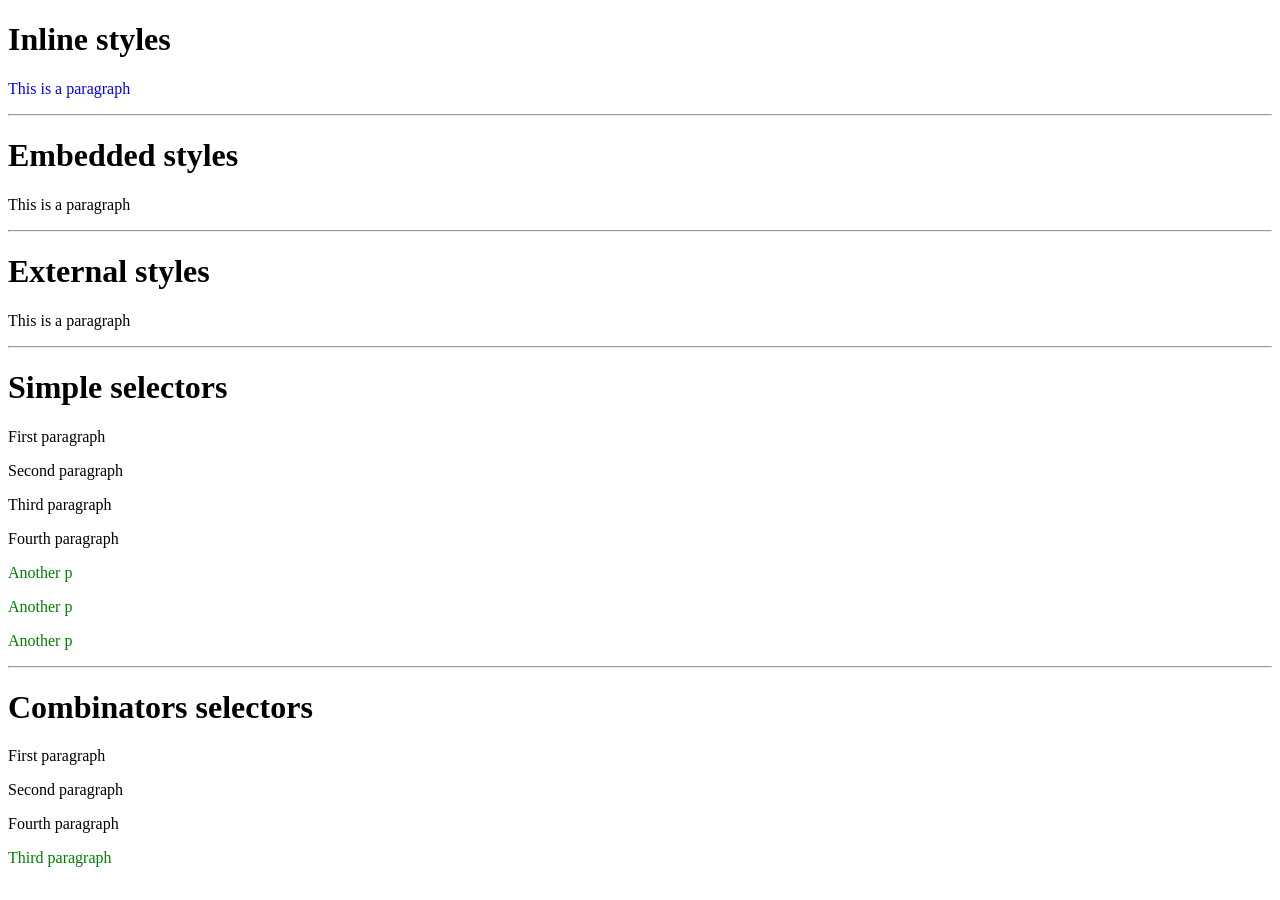
<file: CSSSelectors/index.html>
<!DOCTYPE html>
<html>

<head>
    <title>CSS Selectors</title>
    <style>
        /* p {
            color: red;
        } */

        /* #paragraphContainer {
            color: red;
        } */

        /* .paragraphContainer {
            color: blue;
        } */

        /* #blueParagraph1, #blueParagraph2, #blueParagraph3 {
            color: blue;
        } */

        /* * {
            margin: 0px;
            padding: 0px;
        } */

        div ~ p {
            color: green;
        }
    </style>

    <!-- <link rel="stylesheet" type="text/css" href="css/index.css"></link> -->
</head>

<body>
    <h1>Inline styles</h1>
    <p style="color:blue">This is a paragraph</p>
    <hr>
    <h1>Embedded styles</h1>
    <p>This is a paragraph</p>
    <hr>
    <h1>External styles</h1>
    <p>This is a paragraph</p>
    <hr>
    <h1>Simple selectors</h1>
    <div id="paragraphContainer" class="paragraph-container">
        <p id="blueParagraph1">First paragraph</p>
        <p id="blueParagraph2">Second paragraph</p>
        <p>Third paragraph</p>
        <p id="blueParagraph3">Fourth paragraph</p>
    </div>
    <p>Another p</p>
    <p>Another p</p>
    <p>Another p</p>
    <hr>
    <h1>Combinators selectors</h1>
    <div>
        <p>First paragraph</p>
        <p>Second paragraph</p>
        <section>
            <p>Fourth paragraph</p>
        </section>
    </div>
    <p>Third paragraph</p>

</body>

</html>
</file>
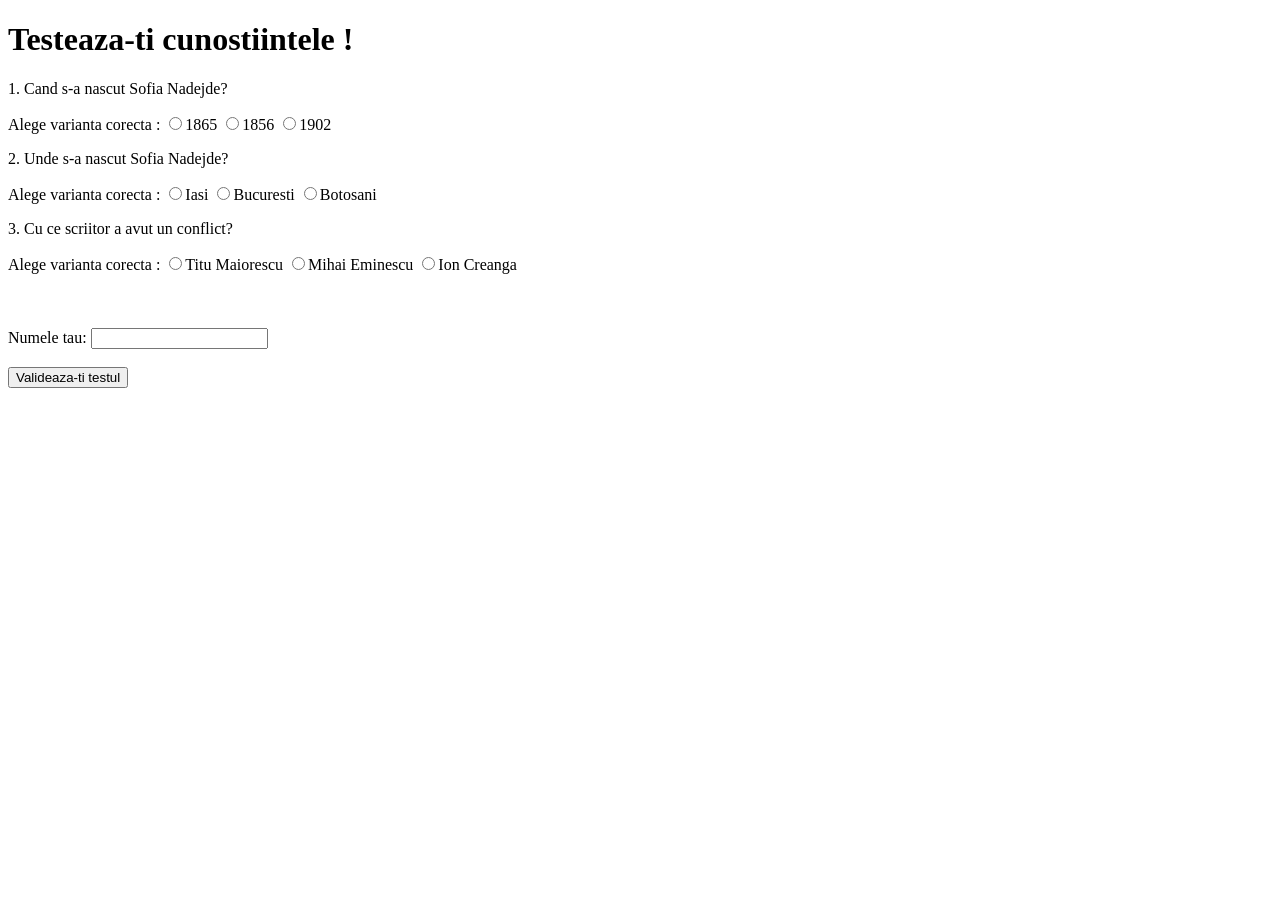
<file: Classwork/FormularSofia.html>
<!DOCTYPE html>
<html>
    <head>
        <title>Testeaza-ti cunostiintele!</title>
    </head>
    <body>
            <h1>Testeaza-ti cunostiintele !</h1>
            <p>1. Cand s-a nascut Sofia Nadejde?</p>
            <form>
                <input name="id" type="hidden" value="AnNastere">
                <label for="AnNastere">Alege varianta corecta :</label>
                    <input type="radio" name="anul">1865
                    <input type="radio" name="anul">1856
                    <input type="radio" name="anul">1902
            </form>
            <p>2. Unde s-a nascut Sofia Nadejde?</p>
            <form>
                <input name="id" type="hidden" value="LocNastere">
                <label for="LocNastere">Alege varianta corecta :</label>
                    <input type="radio" name="oras">Iasi
                    <input type="radio" name="oras">Bucuresti
                    <input type="radio" name="oras">Botosani
            </form>
            <p>3. Cu ce scriitor a avut un conflict?</p>
            <form>
                <input name="id" type="hidden" value="Scriitor">
                <label for="Scriitor">Alege varianta corecta :</label>
                    <input type="radio" name="scriitorul">Titu Maiorescu
                    <input type="radio" name="scriitorul">Mihai Eminescu
                    <input type="radio" name="scriitorul">Ion Creanga
            </form>

            <br>
            <br>
            <br>

            <form>
                <input name="id" type="hidden" value="123456"/>
                <label for="username">Numele tau:</label>
                <input id="username" type="text" />
        
                <br>
                <br>
        
                <input type="submit" value="Valideaza-ti testul" />
            </form>
    </body>
</html>
</file>
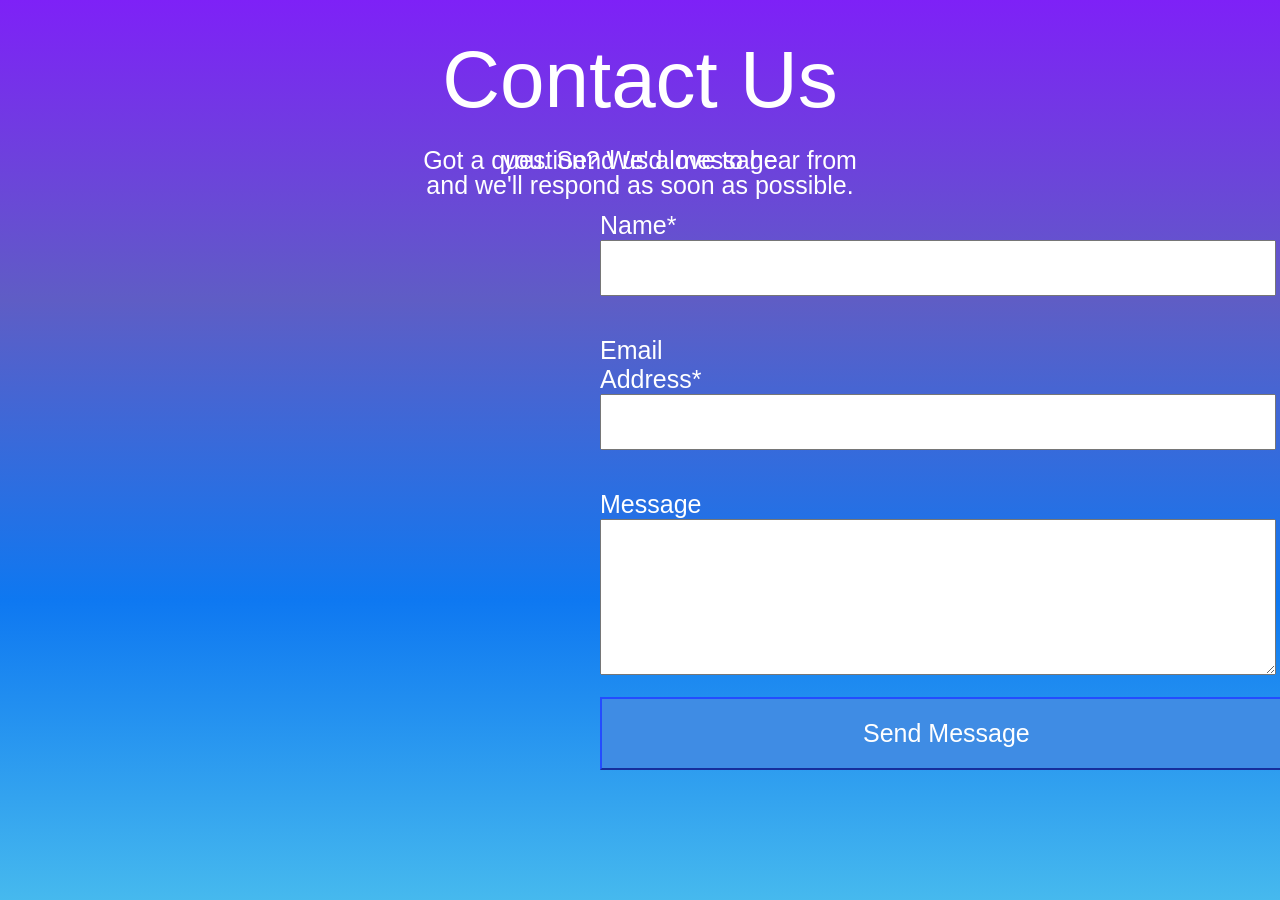
<file: Homeworks/css/contactus.html>
<!DOCTYPE html>
<html>

<head>
    <title>Contact Us</title>
    <link rel="stylesheet" type="text/css" href="css/contactus.css">
</head>

<body>
    <div class="linear-gradient">
        <div class="page">
            <p class="contact-us">Contact Us</p>
            <p class="question-paragraph">Got a question? We'd love to hear from you. Send us a message</p>
            <p class="question-paragraph">and we'll respond as soon as possible.</p>
            <div class="name">Name*</div>
            <textarea class="text-name" name="name"></textarea>
            <br>
            <br>
            <br>
            <div class="email">Email Address*</div>
            <textarea class="text-email" name="email"></textarea>
            <br>
            <br>
            <br>
            <div class="message">Message</div>
            <textarea class="text-message" name="message"></textarea>
            <br>
            <br>
            <input class="send-message" type="button" value="Send Message">
        </div>
    </div>
</body>

</html>
</file>
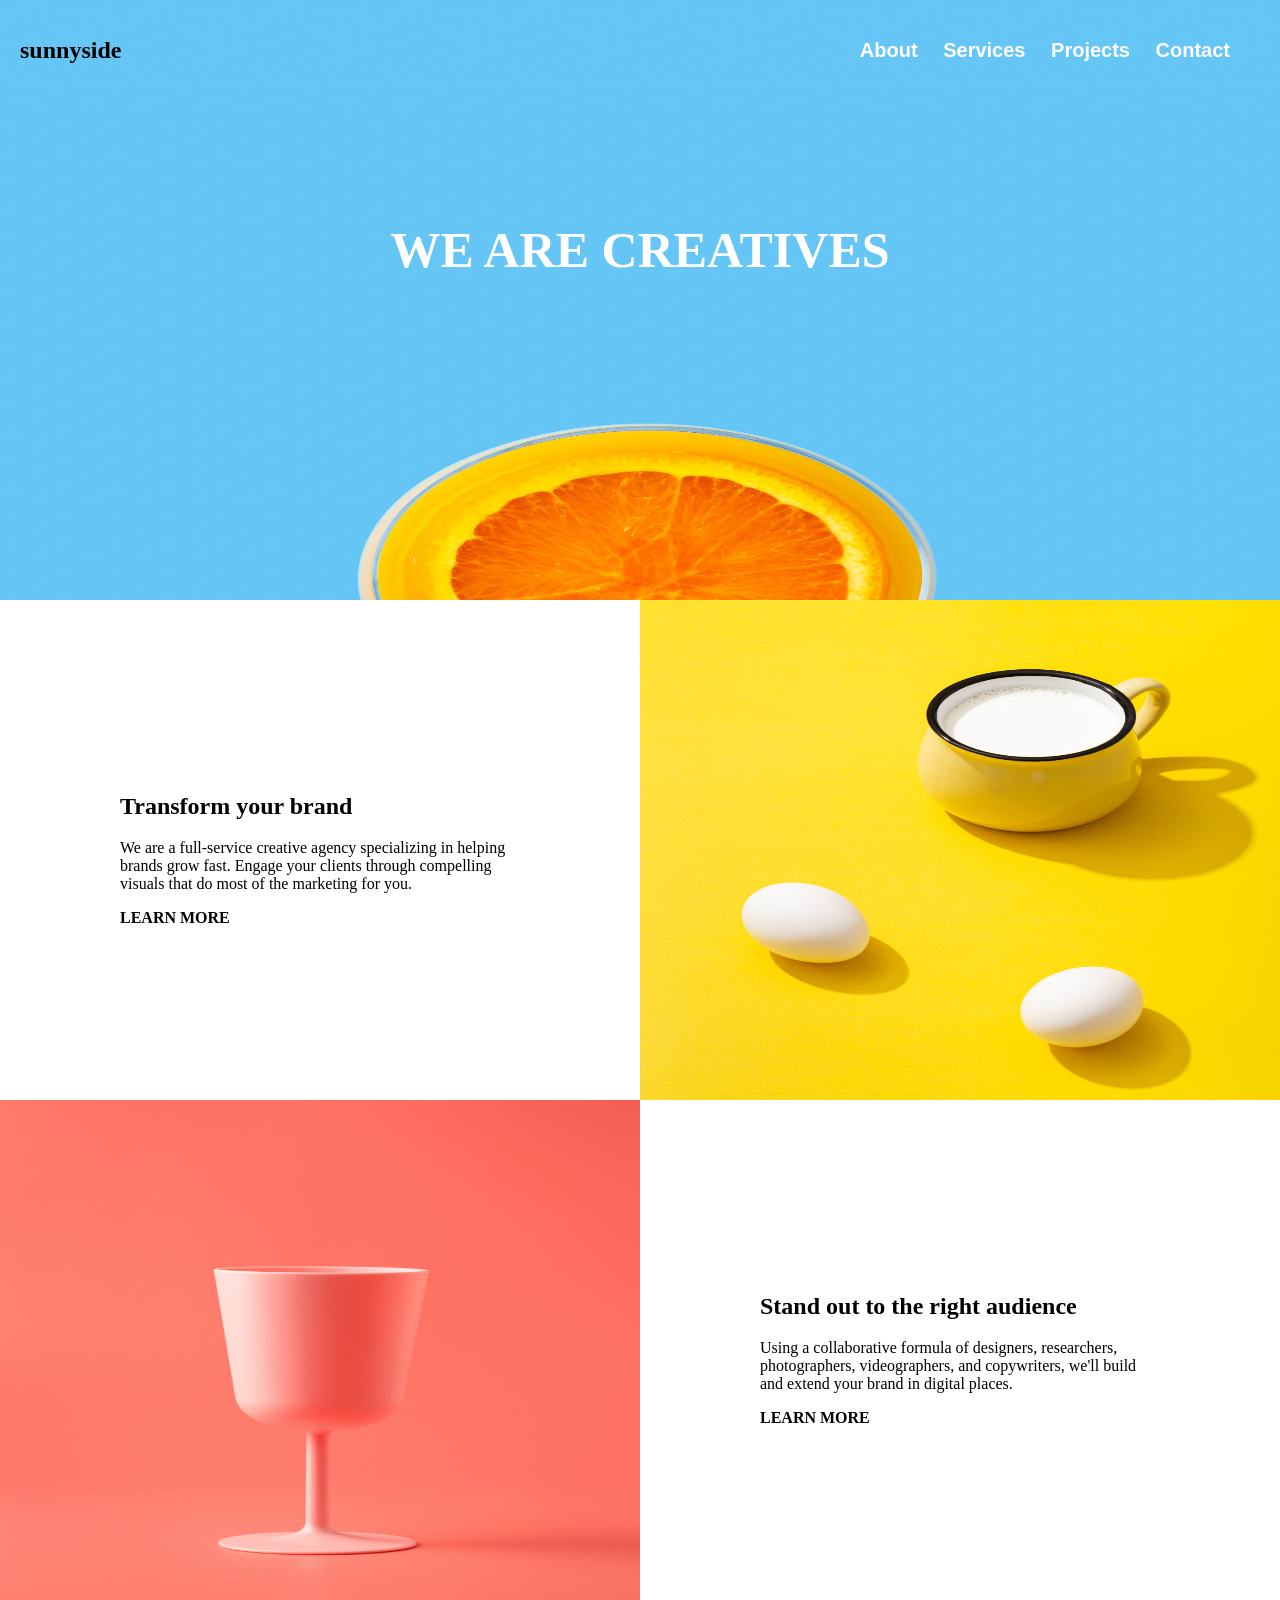
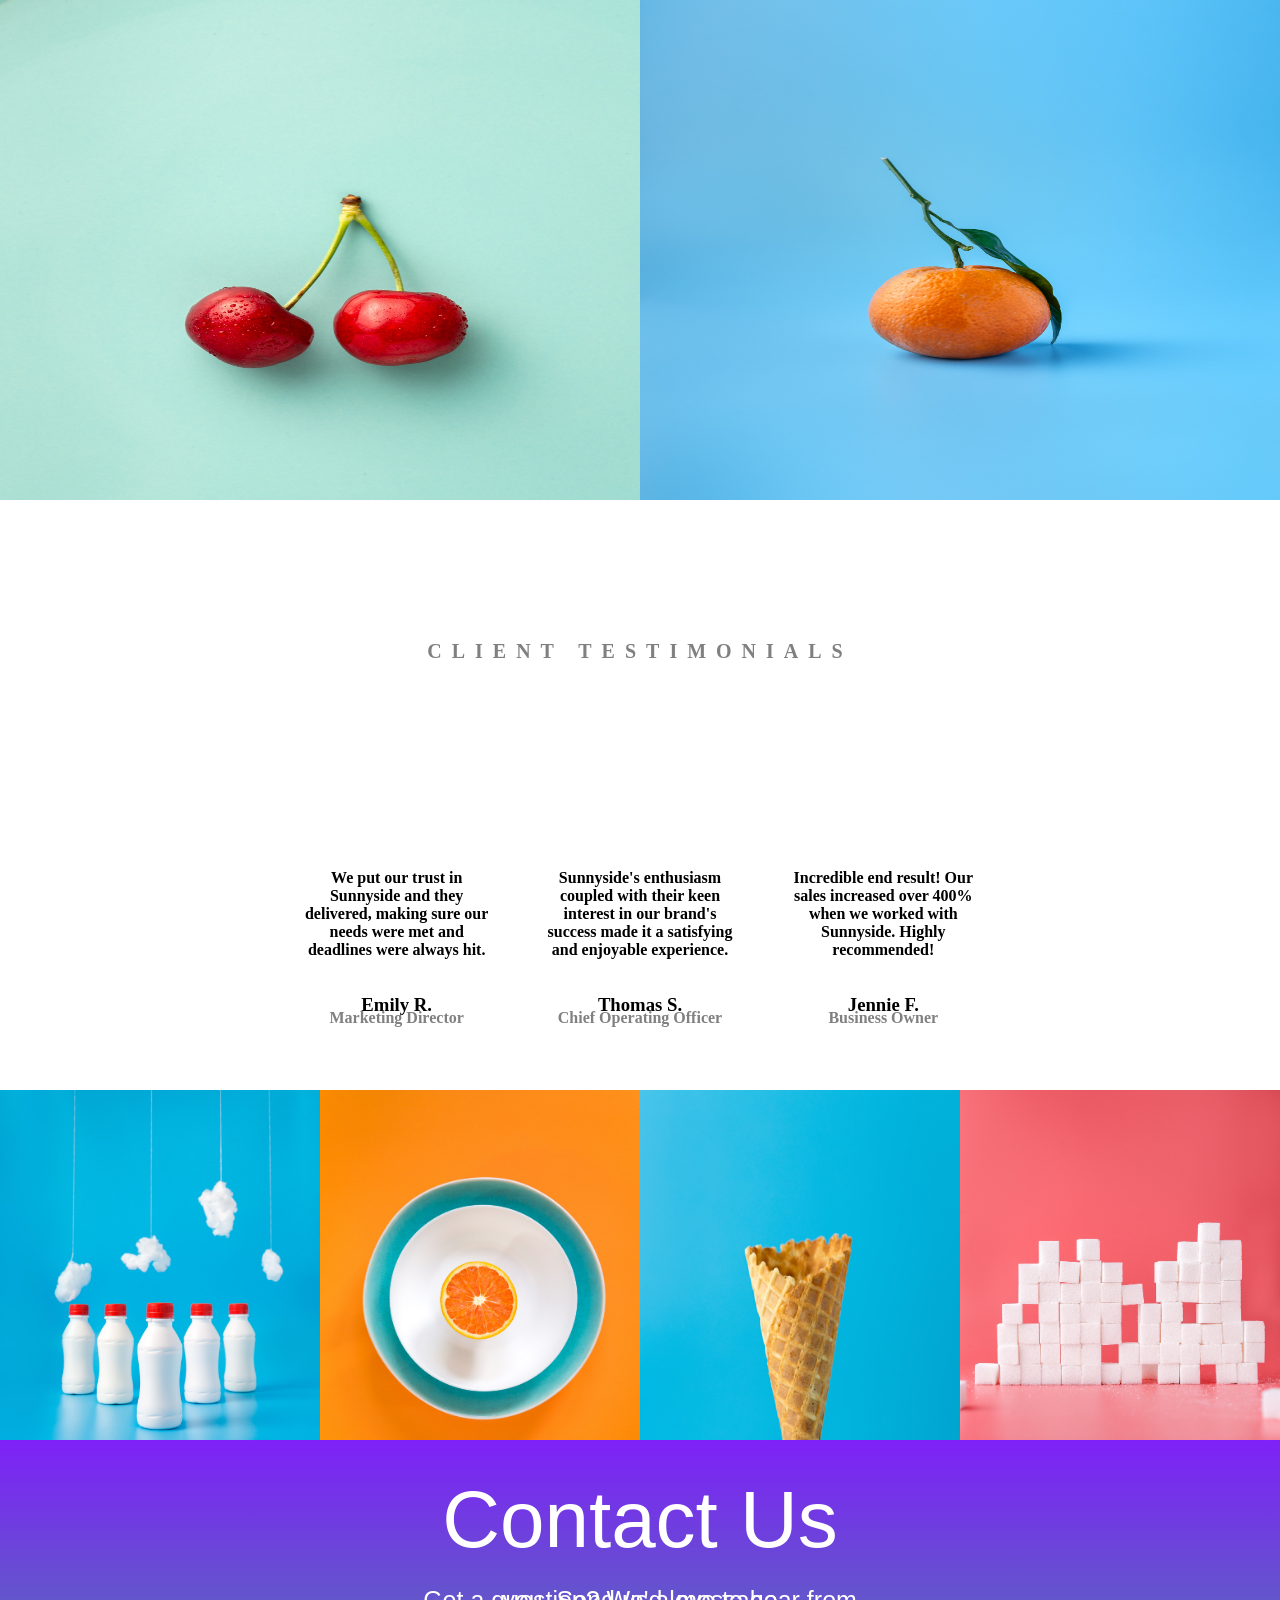
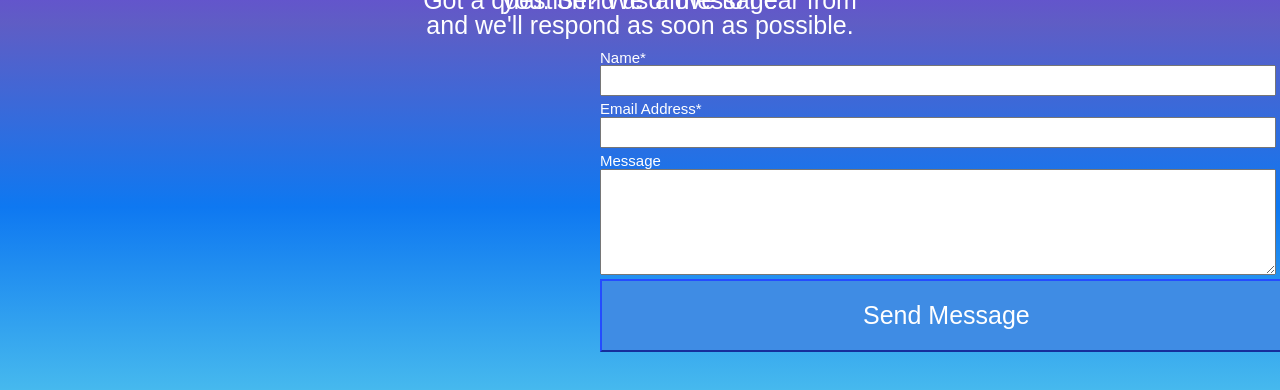
<file: Homeworks/GRID/grid.html>
<!DOCTYPE html>
<html>
<head>
    <title> Grid Homework </title>
    <link rel="stylesheet" type="text/css" href="CSS/grid.css">
</head>

<body>
    <div class="header">
        <h2>sunnyside</h2>
        <div class="menu">
            <a href="https://www.google.com/">About</a>
            <a href="https://www.google.com/">Services</a>
            <a href="https://www.google.com/">Projects</a>
            <a href="#footer">Contact</a>
        </div>
    </div>
    <div id="creatives" class="orange-juice">WE ARE CREATIVES</div>
    <div class="transform-your-brand">
        <div class="transform">
            <h2>Transform your brand</h2>
            <p>We are a full-service creative agency specializing in helping brands grow
                fast. Engage your clients through compelling visuals that do most of the marketing for you.</p>
            <a class="learn-more" href="#learnMore">LEARN MORE</a>
        </div>
    </div>
    <div class="eggs"></div>
    <div class="glass"></div>
    <div class="stand-out">
        <div class="stand">
            <h2>Stand out to the right audience</h2>
            <p>Using a collaborative formula of designers, researchers, photographers,
                videographers, and copywriters, we'll build and extend your brand in digital places.</p>
            <a class="learn-more" href="#learnMore">LEARN MORE</a>
        </div>
    </div>
    <div class="cherries"></div>
    <div class="orange"></div>
    <div class="testimonials">
        <h4 class="client-testimonials">CLIENT TESTIMONIALS</h4>
        <div class="reviews">
            <div class="emily">
                <p>
                    We put our trust in Sunnyside and they
                    delivered, making sure our needs were met
                    and deadlines were always hit.</p>
                <h3>Emily R.</h3>
                <h4 class="functions">Marketing Director</h4>
            </div>
            <div class="thomas">
                <p>
                    Sunnyside's enthusiasm coupled with their
                    keen interest in our brand's success made it
                    a satisfying and enjoyable experience.</p>
                <h3>Thomas S.</h3>
                <h4 class="functions">Chief Operating Officer</h4>
            </div>
            <div class="jennie">
                <p>
                    Incredible end result! Our sales increased
                    over 400% when we worked with Sunnyside.
                    Highly recommended!</p>
                <h3>Jennie F.</h3>
                <h4 class="functions">Business Owner</h4>
            </div>
        </div>
    </div>
    <div class="white-bottles"></div>
    <div class="orange-bowl"></div>
    <div class="ice-cone"></div>
    <div class="sugar-cubes"></div>
    <div id="footer">
        <div class="linear-gradient">
            <div class="page">
                <p class="contact-us">Contact Us</p>
                <p class="question-paragraph">Got a question? We'd love to hear from you. Send us a message</p>
                <p class="question-paragraph">and we'll respond as soon as possible.</p>
                <div class="name">Name*</div>
                <textarea class="text-name" name="name"></textarea>
                <div class="email">Email Address*</div>
                <textarea class="text-email" name="email"></textarea>
                <div class="message">Message</div>
                <textarea class="text-message" name="message"></textarea>
                <input class="send-message" type="button" value="Send Message">
            </div>
        </div>
    </div>
</body>

</html>
</file>
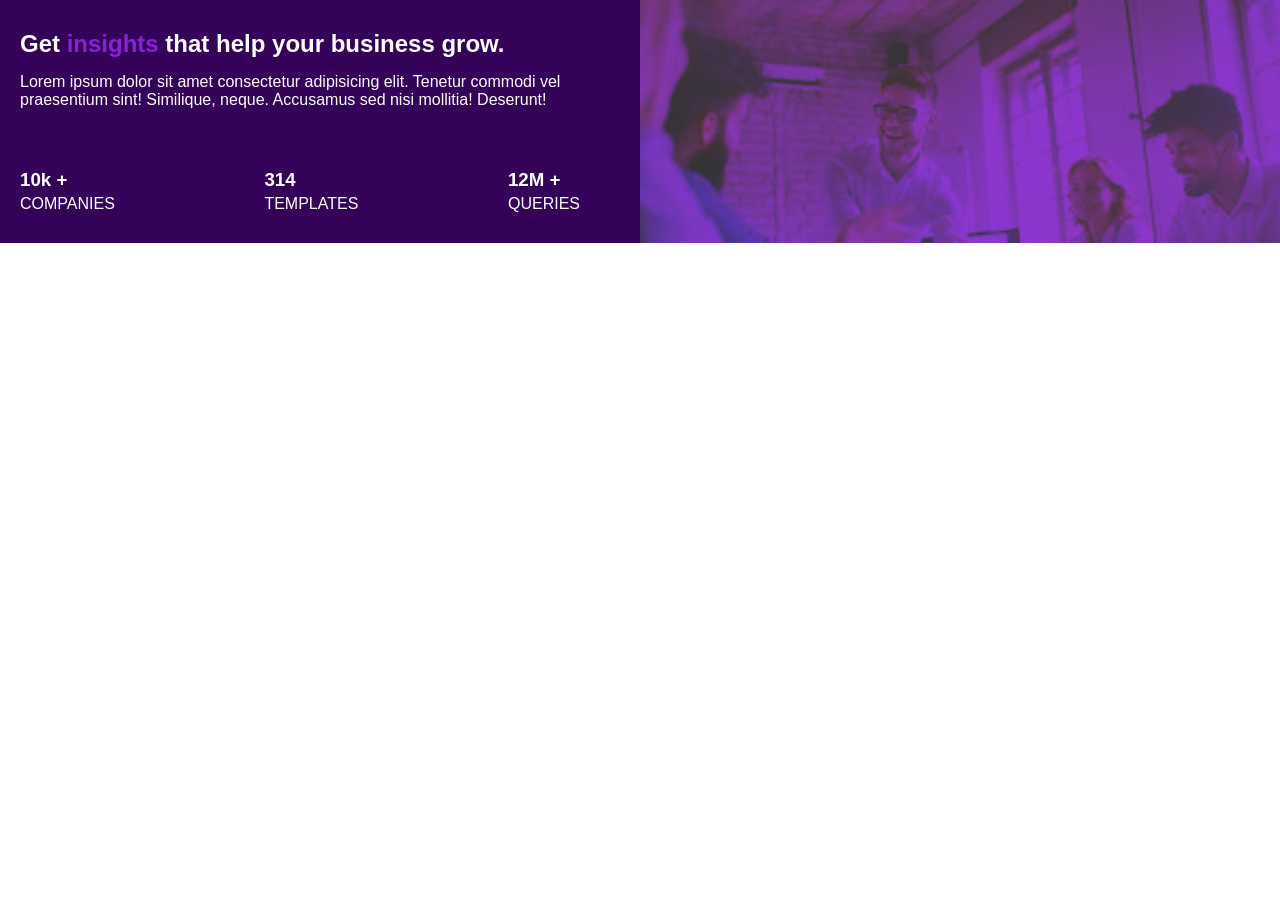
<file: Homeworks/ResponsiveDesign/ResponsiveDesignHomework.html>
<!DOCTYPE html>
<html>

<head>
    <meta name="viewport" content="width=device-width, initial-scale=1.0">
    <link rel="stylesheet" type="text/css" href="CSS/ResponsiveDesign.css">
</head>

<body>
    <div class="container">
        <div class="left-container">
            <h2>Get <span class="secondary-color">insights</span> that help your business grow.</h2>
            <p class="sub-heading">Lorem ipsum dolor sit amet consectetur adipisicing elit. Tenetur commodi vel
                praesentium sint! Similique, neque. Accusamus sed nisi mollitia! Deserunt!</p>
            <div class="statistics-data">
                <div>
                    <h3 class="margin-bottom-sm">10k +</h3>
                    <p class="margin-statistics">COMPANIES</p>
                </div>
                <div>
                    <h3 class="margin-bottom-sm">314</h3>
                    <p class="margin-statistics">TEMPLATES</p>
                </div>
                <div>
                    <h3 class="margin-bottom-sm">12M +</h3>
                    <p class="margin-statistics">QUERIES</p>
                </div>
            </div>
        </div>
        <div class="right-container">
            <div class="layer"></div>
        </div>
    </div>
</body>

</html>
</file>
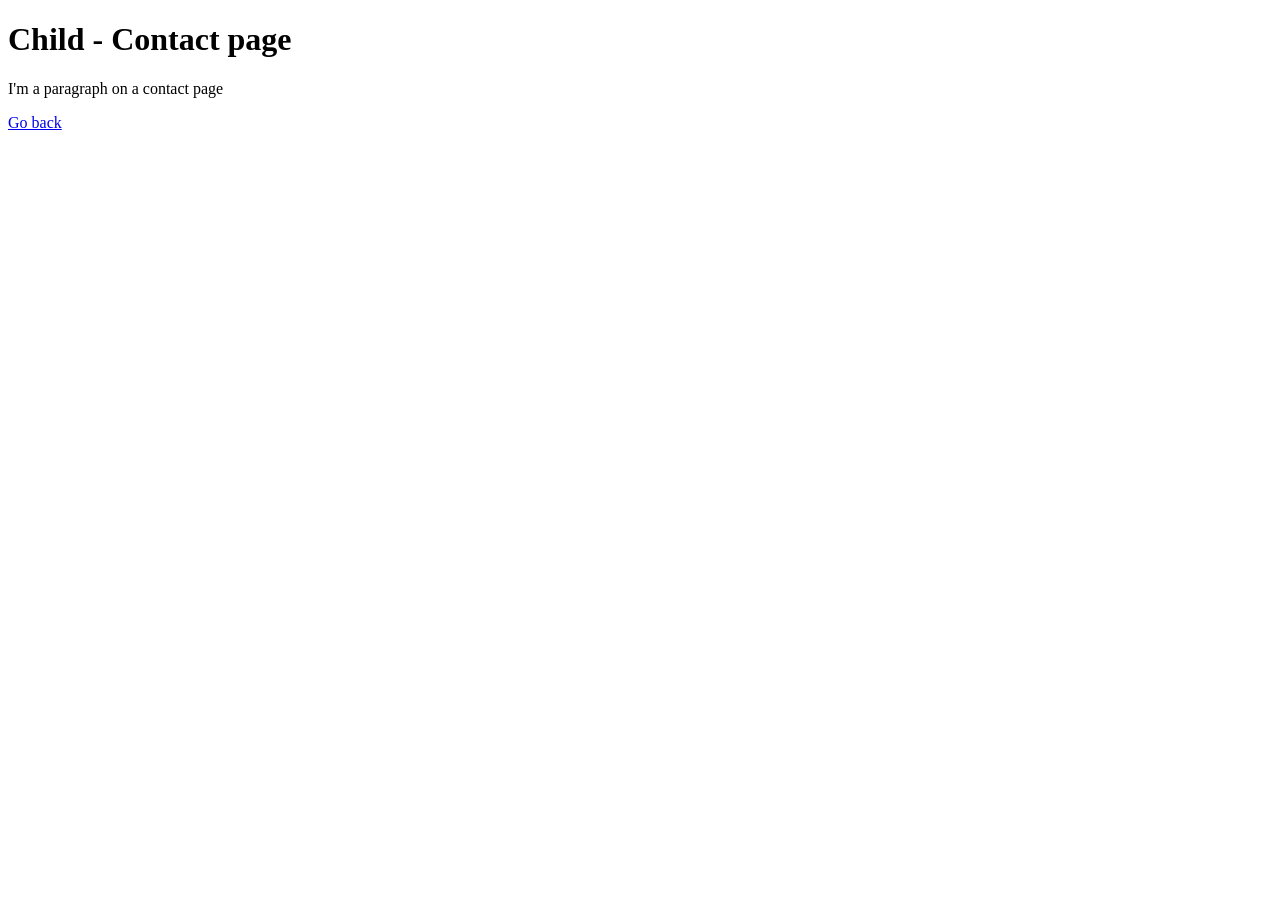
<file: HTML/pages/contact.html>
<!DOCTYPE html>
<html>
    <head>


    </head>
    <body>
        <h1>Child - Contact page</h1>
        <p>I'm a paragraph on a contact page</p>
        <a href="../index.html">Go back</a>

    </body>
</html>
</file>
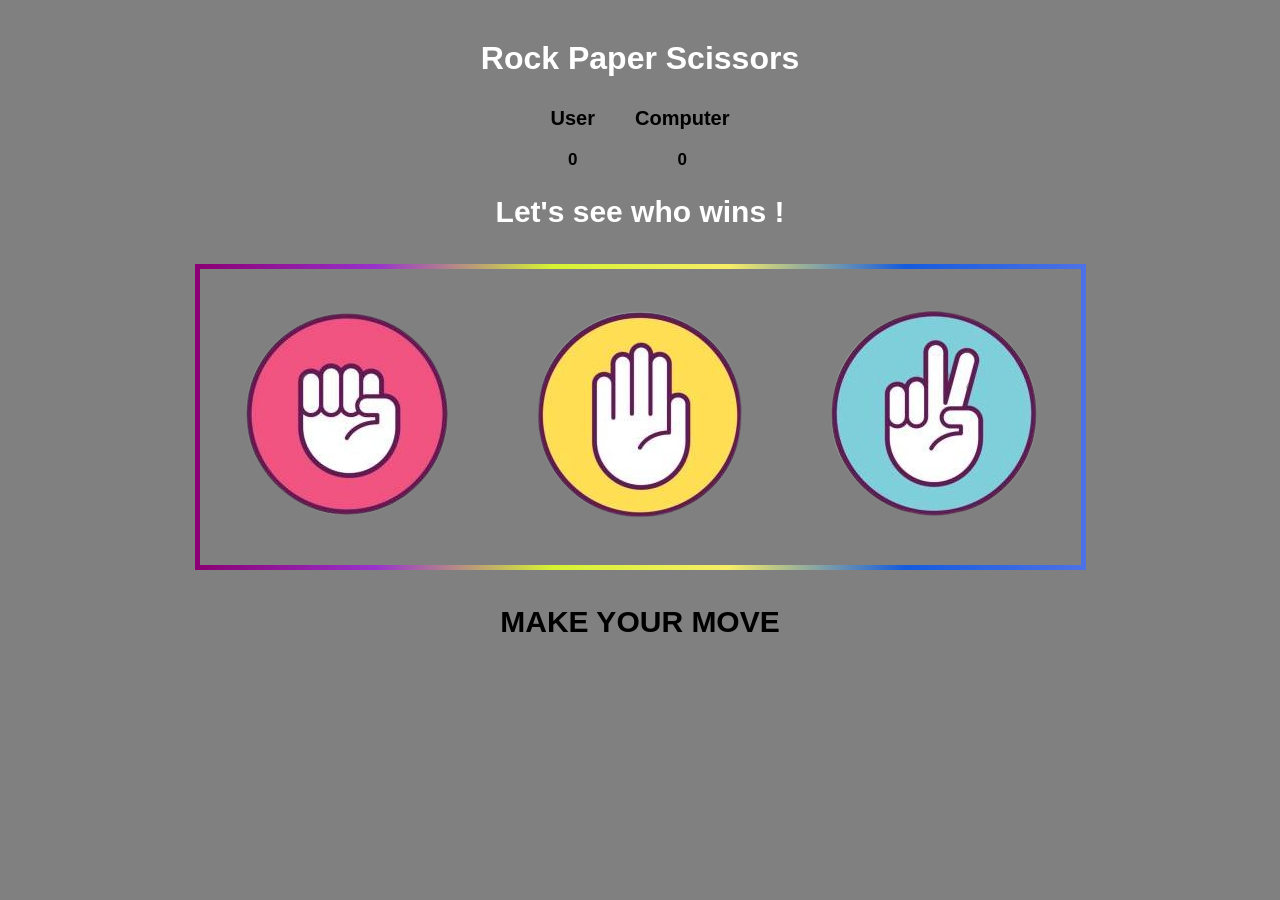
<file: Homeworks/Javascript/RockPaperScissorsDOM/RockPaperScissorsDOM.html>
<!DOCTYPE html>
<html>

<head>
    <title>Rock Paper Scissors </title>
    <link rel="stylesheet" type="text/css" href="RockPaperScissorsDOM.css">
</head>

<body>
    <div class="game">
        <h1 class="title">Rock Paper Scissors</h1>
        <div class="score">
            <div class="scoreBoard">
                <div class="players" id="user-name">User</div>
                <p id="user-score">0</p>
            </div>
            <div>
                <div class="players" id="computer-name">Computer</div>
                <p id="computer-score">0</p>
            </div>
        </div>
        <div class="result">
            <p>Let's see who wins !</p>
        </div>
        <div class="choices">
            <div class="choice" id="r">
                <img src="images/rock.png" alt="rock">
            </div>
            <div class="choice" id="p">
                <img src="images/paper.png" alt="paper">
            </div>
            <div class="choice" id="s">
                <img src="images/scissors.png" alt="scissors">
            </div>
        </div>
        <p id="action-message">MAKE YOUR MOVE</p>
    </div>
    <script src="RockPaperScissorsDOM.js"></script>

</body>

</html>
</file>
<file: CSSSelectors/css/index.css>
p {
    color: green;
}
</file>
<file: Homeworks/css/css/contactus.css>
.page {
    margin-left: 400px;
    margin-right: 400px;
}

.contact-us {
    font-size: 80px;
    font-weight: lighter;
    text-align: center;
    font-family: 'Segoe UI', Tahoma, Geneva, Verdana, sans-serif;
    color: white;
    line-height: 0px;
}

.question-paragraph {
    font-size: 25px;
    font-family: 'Segoe UI', Tahoma, Geneva, Verdana, sans-serif;
    font-weight: lighter;
    color: white;
    line-height: 0px;
    text-align: center;
}

.linear-gradient {
    position: absolute;
    top: 0;
    left: 0;
    width: 100%;
    height: 100%;
    background-image: linear-gradient(to bottom, rgb(126, 33, 247), rgb(95, 93, 197), rgb(14, 120, 241), rgb(70, 185, 238));
}

.name {
    font-size: 25px;
    font-weight: lighter;
    font-family: 'Segoe UI', Tahoma, Geneva, Verdana, sans-serif;
    color: white;
    margin-left: 200px;
    margin-right: 150px;
    line-height: 30px;

}

.text-name {
    font-size: 15px;
    font-family: 'Segoe UI', Tahoma, Geneva, Verdana, sans-serif;
    margin-left: 200px;
    width: 670px;
    height: 50px;
    outline: none;
    resize: none;
}

.email {
    font-size: 25px;
    font-weight: lighter;
    font-family: 'Segoe UI', Tahoma, Geneva, Verdana, sans-serif;
    color: white;
    margin-left: 200px;
    margin-right: 150px;

}

.text-email {
    font-size: 15px;
    font-family: 'Segoe UI', Tahoma, Geneva, Verdana, sans-serif;
    margin-left: 200px;
    width: 670px;
    height: 50px;
    outline: none;
    resize: none;

}

.message {
    font-size: 25px;
    font-weight: lighter;
    font-family: 'Segoe UI', Tahoma, Geneva, Verdana, sans-serif;
    color: white;
    margin-left: 200px;
    margin-right: 150px;
}

.text-message {
    font-size: 15px;
    font-family: 'Segoe UI', Tahoma, Geneva, Verdana, sans-serif;
    margin-left: 200px;
    width: 670px;
    height: 150px;
    outline: none;
}

.send-message {
    font-size: 25px;
    font-weight: lighter;
    font-family: 'Segoe UI', Tahoma, Geneva, Verdana, sans-serif;
    color: white;
    margin-left: 200px;
    padding: 20px 261px;
    background-color: rgb(63, 140, 228);
    border-color: rgb(34, 72, 240);
    cursor: pointer;
}
</file>
<file: Homeworks/GRID/CSS/grid.css>
body {
            display: grid;
            grid-template-columns: repeat(4, 1fr);
            gap: 0;
            grid-auto-rows: minmax(100px, auto);
            margin: 0;
        }

        .header {
            grid-column: 1/5;
            grid-row: 1;
            display: flex;
            justify-content: space-between;
            align-items: center;
            padding: 12px 20px;
            background-image: url(../images/orange-juice.jpg);
        }

        .orange-juice {
            grid-column: 1/5;
            grid-row: 2;
            background-image: url(../images/orange-juice.jpg);
            height: 500px;
            background-size: 100% 850px;
            background-repeat: no-repeat;
            text-align: center;
        }

        .transform-your-brand {
            grid-column: 1/3;
            grid-row: 3;
            display: flex;
            justify-content: center;
            align-items: center;
            flex-wrap: wrap;
        }

        .transform {
            width: 400px;
        }


        .learn-more {
            text-decoration: none;
            color: black;
            font-weight: 800;
        }

        .eggs {
            grid-column: 3/5;
            grid-row: 3;
            background-image: url(../images/eggs.jpg);
            height: 500px;
            background-size: 100% 500px;
            background-repeat: no-repeat;
        }

        .glass {
            grid-column: 1/3;
            grid-row: 4;
            background-image: url(../images/pink-glass.jpg);
            height: 500px;
            background-size: 100% 500px;
            background-repeat: no-repeat;
        }

        .stand-out {
            grid-column: 3/5;
            grid-row: 4;
            display: flex;
            justify-content: center;
            align-items: center;
            flex-wrap: wrap;
        }

        .stand {
            width: 400px;
        }

        .cherries {
            display: flex;
            justify-content: center;
            align-items: flex-end;
            text-align: center;
            flex-wrap: wrap;
            grid-column: 1/3;
            grid-row: 5;
            background-image: url(../images/cherries.jpg);
            height: 500px;
            background-size: 100% 500px;
            background-repeat: no-repeat;
        }

        .orange {
            display: flex;
            justify-content: center;
            align-items: flex-end;
            text-align: center;
            flex-wrap: wrap;
            grid-column: 3/5;
            grid-row: 5;
            background-image: url(../images/orange.jpg);
            height: 500px;
            background-size: 100% 500px;
            background-repeat: no-repeat;
        }

        .testimonials {
            grid-column: 1/5;
            grid-row: 6;
        }

        .white-bottles {
            grid-column: 1/2;
            grid-row: 7;
            background-image: url(../images/white-bottles.jpg);
            height: 400px;
            background-size: 100% 400px;
            background-repeat: no-repeat;
        }

        .orange-bowl {
            grid-column: 2/3;
            grid-row: 7;
            background-image: url(../images/orange-bowl.jpg);
            height: 400px;
            background-size: 100% 400px;
            background-repeat: no-repeat;
        }

        .ice-cone {
            grid-column: 3/4;
            grid-row: 7;
            background-image: url(../images/ice-cone.jpg);
            height: 500px;
            background-size: 100% 500px;
            background-repeat: no-repeat;
        }

        .sugar-cubes {
            grid-column: 4/5;
            grid-row: 7;
            background-image: url(../images/sugar-cubes.jpg);
            height: 500px;
            background-size: 100% 400px;
            background-repeat: no-repeat;
        }

        #footer {
            grid-column: 1/5;
            grid-row: 8;
            height: 100%;
            width: 100%;
        }

        .menu {
            color: white;
            font-size: 20px;
            font-family: 'Segoe UI', Tahoma, Geneva, Verdana, sans-serif;
            padding: 0px 20px;
        }

        .menu a {
            text-decoration: none;
            color: white;
            padding: 10px;
            font-size: 20px;
            font-weight: bold;
        }

        .menu a:hover {
            background-color: white;
            color: black;
            border-radius: 20px;
            border: 5px solid white;
        }

        #creatives {
            text-align: center;
            font-size: 50px;
            font-weight: 900;
            line-height: 300px;
            color: white;

        }

        .testimonials {
            align-items: center;
            margin-top: 40px;
            height: 550px;
        }


        .client-testimonials {
            text-align: center;
            color: gray;
            letter-spacing: 10px;
            margin-top: 100px;
            font-family: Cambria, Cochin, Georgia, Times, 'Times New Roman', serif;
            font-size: 20px;
        }

        .reviews {
            display: flex;
            justify-content: space-around;
            align-items: center;
            margin-top: 40px;
        }

        .emily {
            display: flex;
            flex-wrap: wrap;
            justify-content: center;
            align-items: center;
            text-align: center;
            font-weight: 800;
            width: 300px;
            margin-top: 150px;
            margin-left: 300px;
            margin-right: 50px;
        }

        .thomas {
            display: flex;
            flex-wrap: wrap;
            justify-content: center;
            align-items: center;
            text-align: center;
            font-weight: 800;
            width: 300px;
            margin-top: 150px;
        }

        .jennie {
            display: flex;
            flex-wrap: wrap;
            justify-content: center;
            align-items: center;
            text-align: center;
            font-weight: 800;
            width: 300px;
            margin-top: 150px;
            margin-right: 300px;
            margin-left: 50px;
        }

        .functions {
            color: gray;
            position: absolute;
            margin-top: 170px;
        }


        .contact-us {
            font-size: 80px;
            font-weight: lighter;
            text-align: center;
            font-family: 'Segoe UI', Tahoma, Geneva, Verdana, sans-serif;
            color: white;
            line-height: 0px;
        }

        .question-paragraph {
            font-size: 25px;
            font-family: 'Segoe UI', Tahoma, Geneva, Verdana, sans-serif;
            font-weight: lighter;
            color: white;
            line-height: 0px;
            text-align: center;
        }

        .linear-gradient {
            position: absolute;
            top: 3040px;
            left: 0;
            width: 100%;
            height: 550px;
            background-image: linear-gradient(to bottom, rgb(126, 33, 247), rgb(95, 93, 197), rgb(14, 120, 241), rgb(70, 185, 238));
        }

        .name {
            font-size: 15px;
            font-weight: lighter;
            font-family: 'Segoe UI', Tahoma, Geneva, Verdana, sans-serif;
            color: white;
            margin-left: 200px;
            margin-right: 150px;
            line-height: 15px;

        }

        .text-name {
            font-size: 8px;
            font-family: 'Segoe UI', Tahoma, Geneva, Verdana, sans-serif;
            margin-left: 200px;
            width: 670px;
            height: 25px;
            outline: none;
            resize: none;
        }

        .email {
            font-size: 15px;
            font-weight: lighter;
            font-family: 'Segoe UI', Tahoma, Geneva, Verdana, sans-serif;
            color: white;
            margin-left: 200px;
            margin-right: 150px;

        }

        .text-email {
            font-size: 8px;
            font-family: 'Segoe UI', Tahoma, Geneva, Verdana, sans-serif;
            margin-left: 200px;
            width: 670px;
            height: 25px;
            outline: none;
            resize: none;

        }

        .message {
            font-size: 15px;
            font-weight: lighter;
            font-family: 'Segoe UI', Tahoma, Geneva, Verdana, sans-serif;
            color: white;
            margin-left: 200px;
            margin-right: 150px;
        }

        .text-message {
            font-size: 15px;
            font-family: 'Segoe UI', Tahoma, Geneva, Verdana, sans-serif;
            margin-left: 200px;
            width: 670px;
            height: 100px;
            outline: none;
        }

        .send-message {
            font-size: 25px;
            font-weight: lighter;
            font-family: 'Segoe UI', Tahoma, Geneva, Verdana, sans-serif;
            color: white;
            margin-left: 200px;
            padding: 20px 261px;
            background-color: rgb(63, 140, 228);
            border-color: rgb(34, 72, 240);
            cursor: pointer;
        }

        .page {
            margin-left: 400px;
            margin-right: 400px;
        }
</file>
<file: Homeworks/ResponsiveDesign/CSS/ResponsiveDesign.css>
* {
    margin: 0px;
    padding: 0px;
}


.container {
    display: flex;
}

.left-container {
    flex: 1 1 0;
    padding: 30px 60px 30px 20px;
    background-color: rgb(52, 3, 89);
    color: white;
    font-family: 'Segoe UI', Tahoma, Geneva, Verdana, sans-serif;
}

.left-container .secondary-color {
    color: rgb(137, 33, 216)
}

.left-container .sub-heading {
    margin-top: 15px;
    margin-bottom: 60px;
    font-family: 'Segoe UI', Tahoma, Geneva, Verdana, sans-serif;
}

.left-container .statistics-data {
    display: flex;
    justify-content: space-between;
}

.left-container .statistics-data .margin-bottom-sm {
    margin-bottom: 4px;
    font-family: 'Segoe UI', Tahoma, Geneva, Verdana, sans-serif;
}

.left-container .statistics-data .margin-statistics {
    font-family: 'Segoe UI', Tahoma, Geneva, Verdana, sans-serif;
}

.right-container {
    flex: 1 1 auto;
    padding: 30px 60px 30px 20px;
    background: url("../images/people-office.jpg") no-repeat;
    background-size: cover;
    background-color: rgb(56, 2, 97);
    background-blend-mode: overlay;
    opacity: 0.8;
}




@media only screen and (max-width: 640px) {

    .container {
        display: flex;
        flex-direction: column-reverse;
    }

    .right-container {
        background-image: url(../images/people-office.jpg);
        background-repeat: no-repeat;
        background-size: cover;
        background-color: rgb(56, 2, 97);
        background-blend-mode: overlay;
        opacity: 0.8;
        padding: 30%;
    }

    .left-container {
        display: flex;
        flex-direction: column;
        justify-content: space-around;
        text-align: center;
        padding: 10% 5% 5% 5%;
        font-size: 100%;
        font-family: 'Segoe UI', Tahoma, Geneva, Verdana, sans-serif;

    }

    .left-container .sub-heading {
        text-align: center;
        margin-bottom: 5%;
        padding: 0% 5% 0% 5%;
        font-size: 100%;
        color: darkgray;
        font-family: 'Segoe UI', Tahoma, Geneva, Verdana, sans-serif;
        font-weight: 600;


    }

    .left-container .statistics-data {
        display: flex;
        flex-direction: column;

    }

    .left-container .statistics-data .margin-bottom-sm {
        margin-bottom: 1%;
        font-family: 'Segoe UI', Tahoma, Geneva, Verdana, sans-serif;
    }

    .left-container .statistics-data .margin-statistics {
        margin-bottom: 5%;
        color: darkgray;
        font-weight: bold;
        font-family: 'Segoe UI', Tahoma, Geneva, Verdana, sans-serif
    }
}
</file>
<file: Homeworks/Javascript/RockPaperScissorsDOM/RockPaperScissorsDOM.css>
* {
    padding: 0;
    margin: 0;
    background: gray;
    color: #fff;
}

.game {
    display: flex;
    flex-direction: column;
    align-items: center;
    text-align: center;
    font-family: Verdana, Geneva, Tahoma, sans-serif;
    font-weight: bold;
}

.title {
    top: 200px;
    margin-top: 40px;
}

.score {
    display: flex;
    padding: 10px;
}

.players {
    font-size: 20px;
    color: black;
}

#user-name {
    padding: 20px;
}

#computer-name {
    padding: 20px;
}

#user-score {
    font-size: 17px;
    color: black;
}

#computer-score {
    font-size: 17px;
    color: black;
}

.result {
    font-size: 30px;
    margin: 15px 0px 15px 0px;
}

.choices {
    display: flex;
    flex-direction: row;
    justify-content: center;
    margin-top: 20px;
    margin-bottom: 20px;
    border-width: 5px;
    border-style: solid;
    border-image: linear-gradient(to right, rgb(139, 0, 116), darkorchid, rgb(214, 243, 50), rgb(247, 237, 103), rgb(20, 91, 223), rgb(77, 113, 230)) 1;
}

.choice {
    padding: 40px;
}

#action-message {
    font-size: 30px;
    color: black;
    margin-top: 15px;
}
</file>
